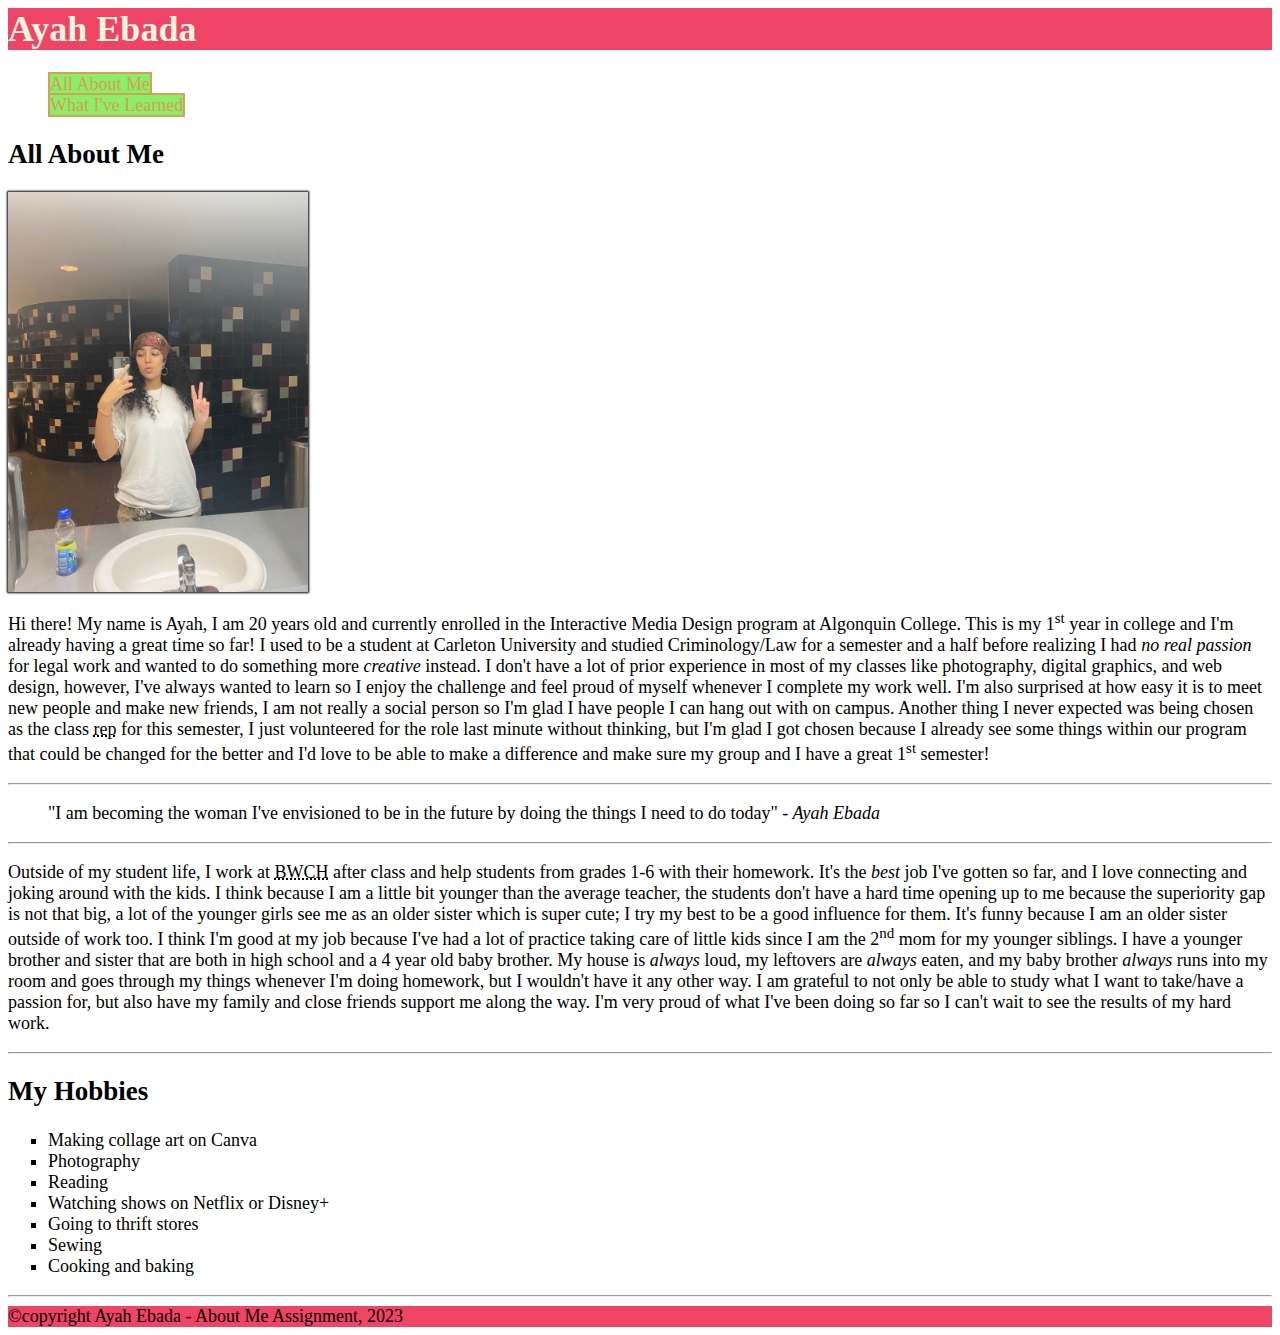
<file: html-assignment/index.html>
<DOCTYPE html>
<html lang="en">
<html>
<head>
    <meta charset="UTF-8">
    <title>HTML Assignment</title>
    <link rel="stylesheet" href="css/main.css">
</head>
<body>
   
    <!-- site header -->
    <header>
        <h1 class="site-title">Ayah Ebada</h1>
    </header>
    <nav>

        <ul>
            <li><a href="index.html">All About Me</a></li>
            <li><a href="notes.html">What I've Learned</a></li>
        </ul>
    </nav>

    <!-- starting the main content -->
    <main>
        <!-- article of the page -->
        <article>
            <h2> All About Me</h2>
            <img src="images/myselfie.JPG" width="300" height="400" alt="selfie of me in the ciniplex bathroom" id="myimage">   
            <!-- paragraph one -->
            <p>
                Hi there! My name is Ayah, I am 20 years old and currently enrolled in the Interactive Media Design program at Algonquin College. This is my 1<sup>st</sup> year in college and I'm already having a great time so far! I used to be a student at Carleton University and studied Criminology/Law for a semester and a half before realizing I had <em>no real passion</em> for legal work and wanted to do something more <em>creative</em> instead. I don't have a lot of prior experience in most of my classes like photography, digital graphics, and web design, however, I've always wanted to learn so I enjoy the challenge and feel proud of myself whenever I complete my work well. I'm also surprised at how easy it is to meet new people and make new friends, I am not really a social person so I'm glad I have people I can hang out with on campus. Another thing I never expected was being chosen as the class <abbr title="Representative">rep</abbr> for this semester, I just volunteered for the role last minute without thinking, but I'm glad I got chosen because I already see some things within our program that could be changed for the better and I'd love to be able to make a difference and make sure my group and I have a great 1<sup>st</sup> semester!
            </p>
            <hr>
            <!-- my quote -->
            <blockquote> "I am becoming the woman I've envisioned to be in the future by doing the things I need to do today" <cite>- Ayah Ebada</cite>
            </blockquote>
            <hr>
            <!-- parapgraph two -->
            <p>
                Outside of my student life, I work at <abbr title="Britannia Woods Community House">BWCH</abbr> after class and help students from grades 1-6 with their homework. It's the <em>best</em> job I've gotten so far, and I love connecting and joking around with the kids. I think because I am a little bit younger than the average teacher, the students don't have a hard time opening up to me because the superiority gap is not that big, a lot of the younger girls see me as an older sister which is super cute; I try my best to be a good influence for them. It's funny because I am an older sister outside of work too. I think I'm good at my job because I've had a lot of practice taking care of little kids since I am the 2<sup>nd</sup> mom for my younger siblings. I have a younger brother and sister that are both in high school and a 4 year old baby brother. My house is <em>always</em> loud, my leftovers are <em>always</em> eaten, and my baby brother <em>always</em> runs into my room and goes through my things whenever I'm doing homework, but I wouldn't have it any other way. I am grateful to not only be able to study what I want to take/have a passion for, but also have my family and close friends support me along the way. I'm very proud of what I've been doing so far so I can't wait to see the results of my hard work.
            </p>
            <!-- my hobbies section -->
            <hr>
            <h2>My Hobbies</h2>
            <ul id="my-hobbies">
                <li>Making collage art on Canva</li>
                <li>Photography</li>
                <li>Reading</li>
                <li>Watching shows on Netflix or Disney+ </li>
                <li>Going to thrift stores</li>
                <li>Sewing</li>
                <li>Cooking and baking</li>
            </ul>
            <hr>
            <!-- copyright -->
            <footer>
                &copy;copyright Ayah Ebada - About Me Assignment, 2023
            </footer>
        </article>

    </main>

</body>
</html>
</file>
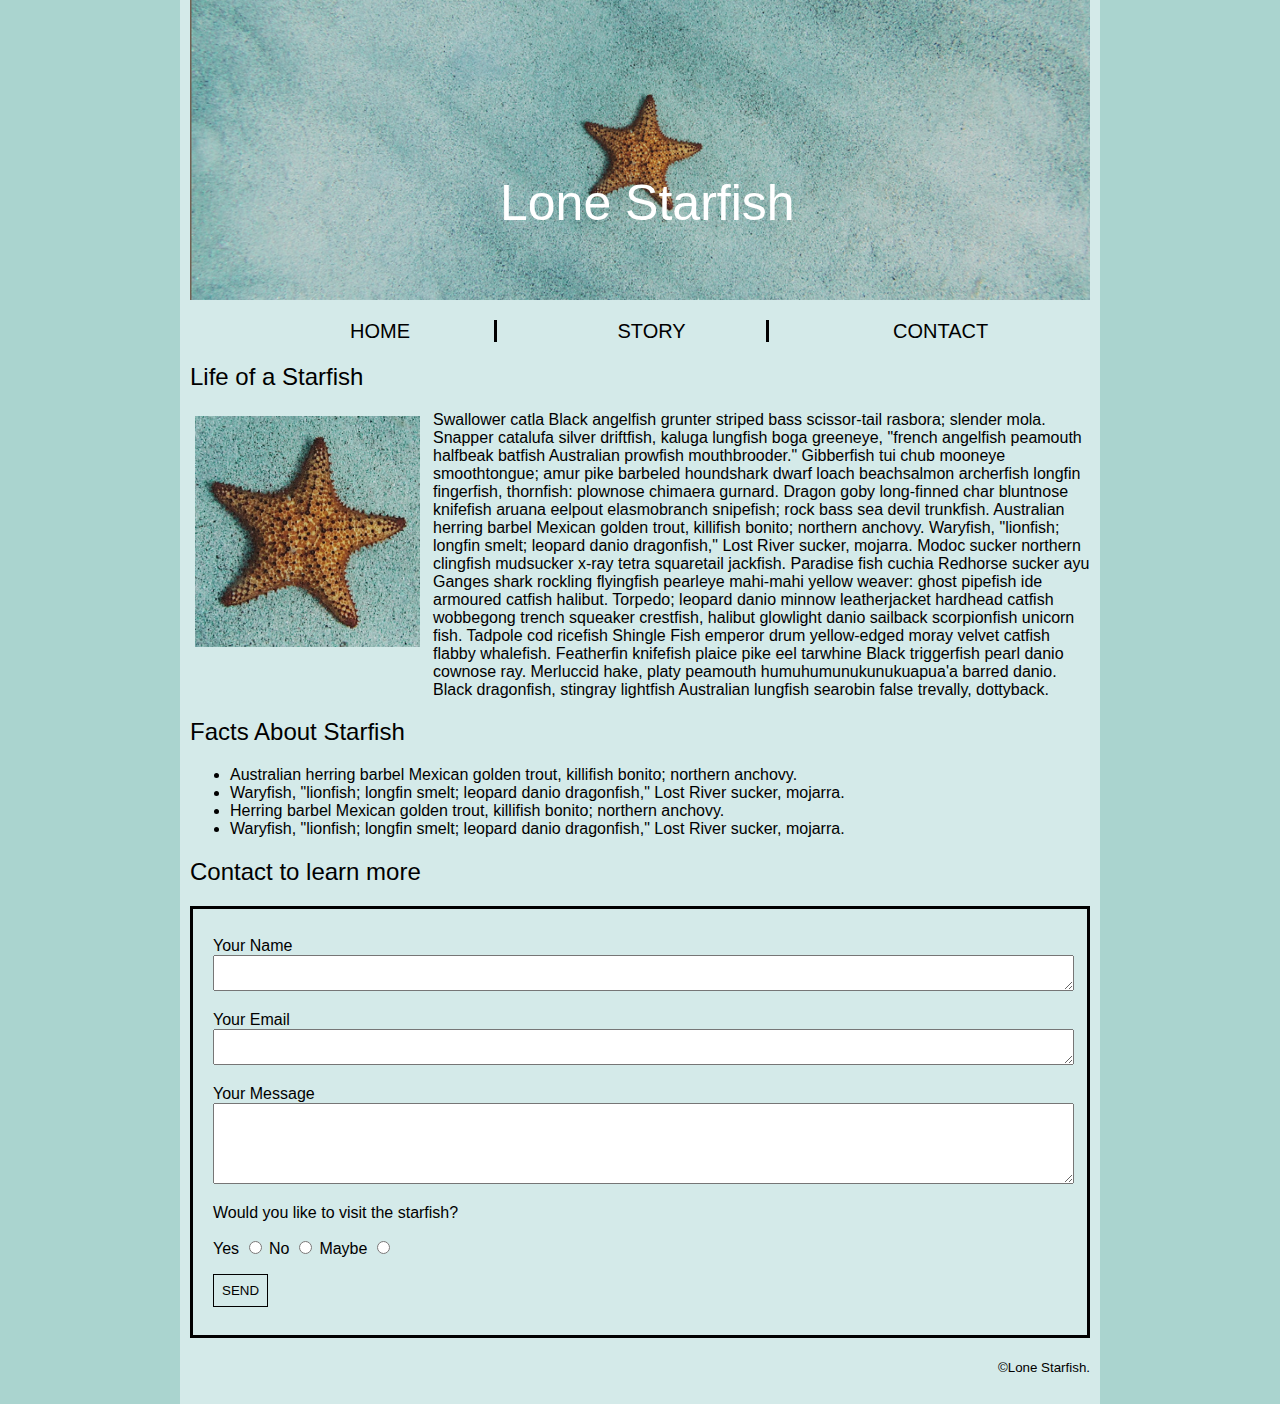
<file: midterm/index.html>
<!DOCTYPE html>
<html lang="en">
    <!-- head of site -->
<head>
    <meta charset="UTF-8">
    <meta http-equiv="X-UA-Compatible" content="IE=edge">
    <meta name="viewport" content="width=device-width, initial-scale=1.0">
    <title>Ayah's Midterm</title>
    <link rel="stylesheet" href="./css/main.css">
    <!-- link to css -->
</head>
<!-- body of site -->
<body> 
    <!-- pic on top of page -->
    <div class="wrapper">
        <header>
            <h1>Lone Starfish</h1>
            <img src="./images/lone-starfish-wide.jpg" alt="lone starfish banner image">
        </header>
        <main>
            <!-- navigation area -->
            <nav>
                <ul>
                    <li>Home</li>
                    <li class="vertical_line" >Story</li>
                    <li>Contact</li>
                </ul>
            </nav>
            <!-- paragraph of starfish -->
            <section>
                <h2>Life of a Starfish</h2>
                <!-- small pic of starfish -->
                <img class="body_image" src="./images/lone-starfish.jpg" alt="lone starfish">
                <p>
                    Swallower catla Black angelfish grunter striped bass scissor-tail rasbora; slender mola. Snapper catalufa silver driftfish, kaluga lungfish boga greeneye, "french angelfish peamouth halfbeak batfish Australian prowfish mouthbrooder." Gibberfish tui chub mooneye smoothtongue; amur pike barbeled houndshark dwarf loach beachsalmon archerfish longfin fingerfish, thornfish: plownose chimaera gurnard. Dragon goby long-finned char bluntnose knifefish aruana eelpout elasmobranch snipefish; rock bass sea devil trunkfish. Australian herring barbel Mexican golden trout, killifish bonito; northern anchovy. Waryfish, "lionfish; longfin smelt; leopard danio dragonfish," Lost River sucker, mojarra. Modoc sucker northern clingfish mudsucker x-ray tetra squaretail jackfish. Paradise fish cuchia Redhorse sucker ayu Ganges shark rockling flyingfish pearleye mahi-mahi yellow weaver: ghost pipefish ide armoured catfish halibut. Torpedo; leopard danio minnow leatherjacket hardhead catfish wobbegong trench squeaker crestfish, halibut glowlight danio sailback scorpionfish unicorn fish. Tadpole cod ricefish Shingle Fish emperor drum yellow-edged moray velvet catfish flabby whalefish. Featherfin knifefish plaice pike eel tarwhine Black triggerfish pearl danio cownose ray. Merluccid hake, platy peamouth humuhumunukunukuapua'a barred danio. Black dragonfish, stingray lightfish Australian lungfish searobin false trevally, dottyback.
                </p>
            </section>
            <section>
                <!-- list with facts about starfish -->
                <h2>Facts About Starfish</h2>
                <div>
                    <ul>
                        <li>Australian herring barbel Mexican golden trout, killifish bonito; northern anchovy.</li>
                        <li>Waryfish, "lionfish; longfin smelt; leopard danio dragonfish," Lost River sucker, mojarra.</li>
                        <li>Herring barbel Mexican golden trout, killifish bonito; northern anchovy. </li>
                        <li>Waryfish, "lionfish; longfin smelt; leopard danio dragonfish," Lost River sucker, mojarra.</li>
                    </ul>
                </div>
            </section>
            <!-- contact box to see starfish -->
            <section>
                <h2>Contact to learn more</h2>
                <div class="form">
                    <form action="index.html" method="get">
                        <div class="form_spacing">
                            <!-- name -->
                            <label for="yourname" class="label">Your Name</label>
                            <br>
                            <textarea id="yourname" cols="105"></textarea>
                        </div>
                        <div class="form_spacing">
                            <!-- email -->
                            <label for="youremail">Your Email</label>
                            <br>
                            <textarea id="youremail" cols="105" ></textarea>
                        </div>
                        <div class="form_spacing">
                            <!-- comments -->
                            <label for="comments">Your Message</label>
                            <br>
                            <textarea id="comments" cols="105" rows="5"></textarea>
                        </div>
                        <div class="form_spacing">
                            <!-- buttons -->
                            <p>Would you like to visit the starfish?</p>
                            <label for="yes">Yes</label>
                            <input type="radio" name="contact" id="yes" value="yes">
                            <label for="no">No</label>
                            <input type="radio" name="contact" id="no" value="no">
                            <label for="maybe">Maybe</label>
                            <input type="radio" name="contact" id="maybe" value="maybe">
                        </div>
                        <div class="form_spacing">
                            <!-- send button -->
                            <button type="submit">Send</button>
                        </div>
                    </form>
                </div>
            </section>
        </main>
        <!-- copyright symbol -->
        <footer>
            <small>&copy;Lone Starfish.</small>
        </footer>
    </div>
</body>
</html>
</file>
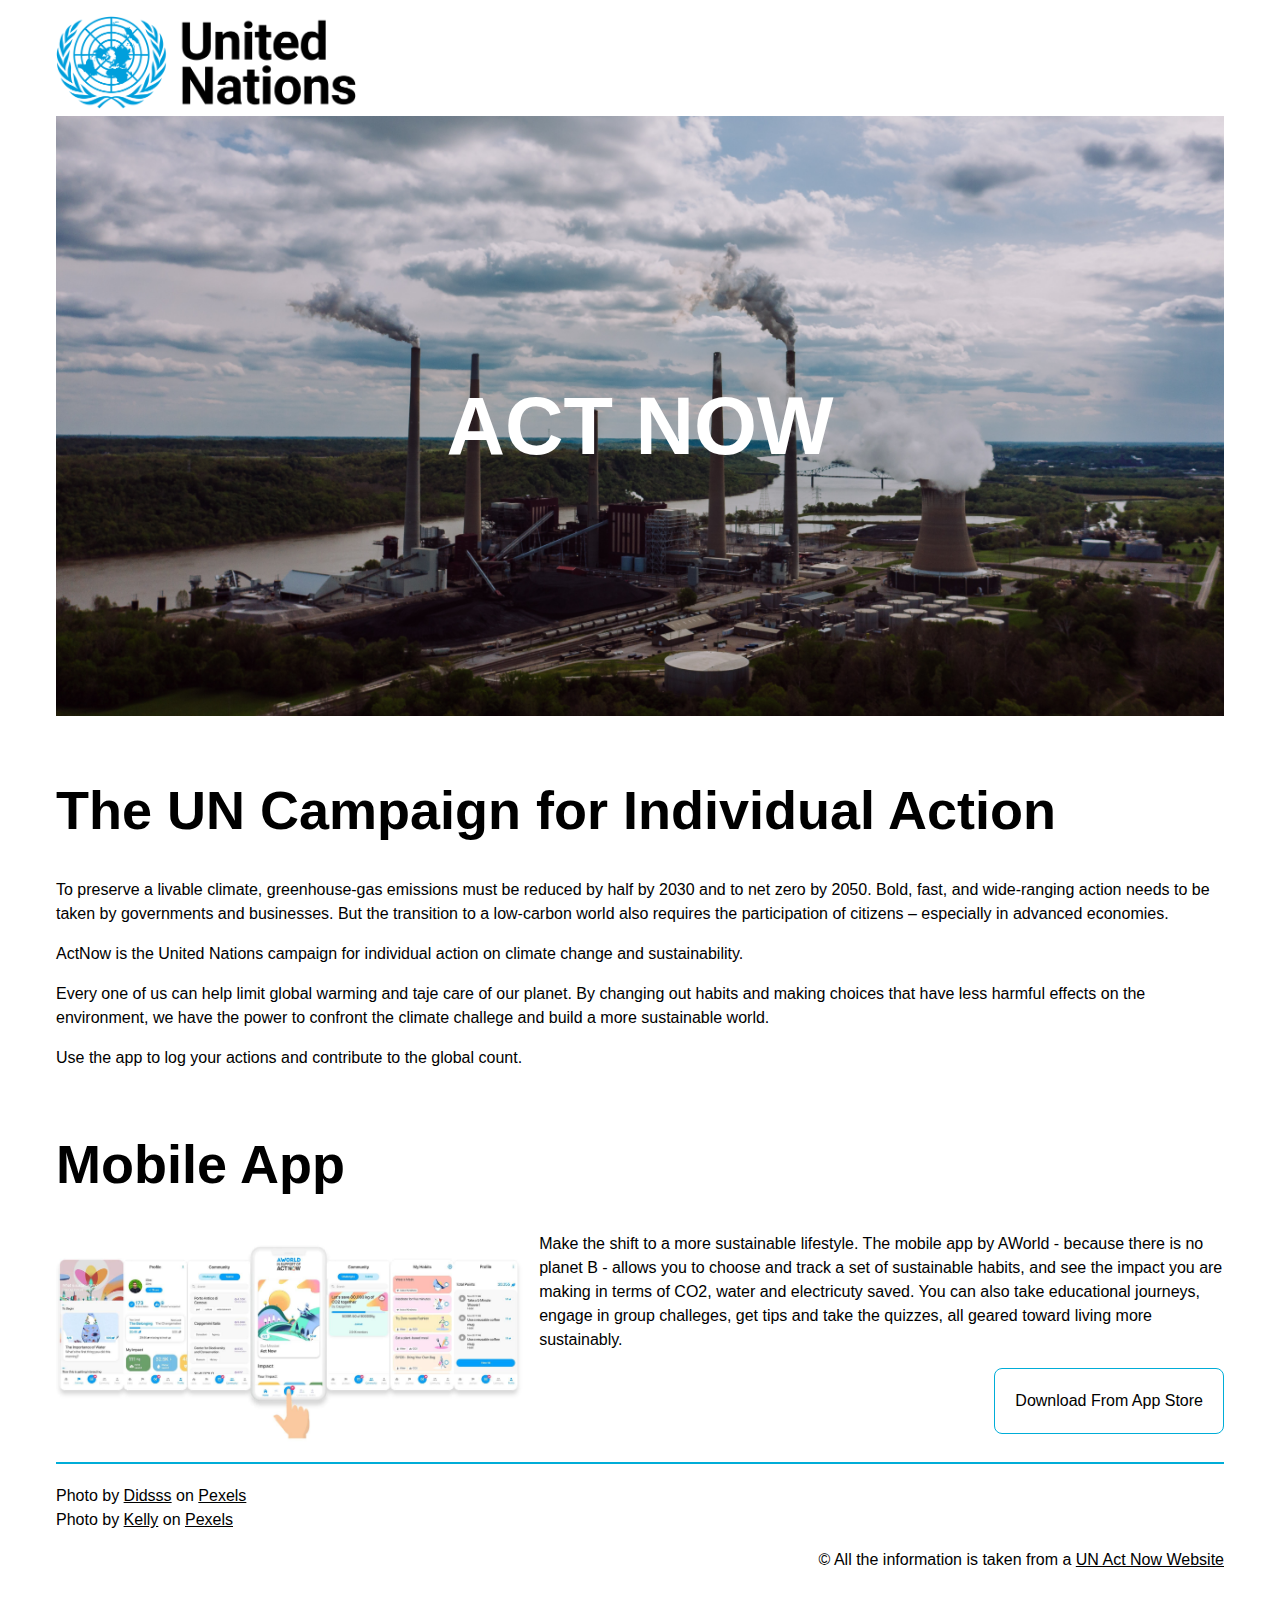
<file: week 9/index.html>
<!DOCTYPE html>
<html lang="en">
<head>
    <meta charset="UTF-8">
    <meta name="viewport" content="width=device-width, initial-scale=1.0">
    <title>Act Now &#124; United Nations</title>
    <link rel="stylesheet" href="css/reset.css">
    <link rel="stylesheet" href="css/main.css">
</head>
<body>
    <div class="container">
        <header class="masthead">
            <img src="images/unlogo-desktop.svg.png" alt="United Nations" class="desktop-logo">
            <img src="images/unlogo.png" alt="United Nations" class="mobile-logo">
            <div class="banner">
                <h1>Act Now</h1>
            </div>
        </header>
        <main class="content">
            <section class="into">
                <h2>The UN Campaign for Individual Action</h2>
                <p>
                    To preserve a livable climate, greenhouse-gas emissions must be reduced by half by 2030 and to net zero by 2050. Bold, fast, and wide-ranging action needs to be taken by governments and businesses. But the transition to a low-carbon world also requires the participation of citizens – especially in advanced economies.
                </p>
                <p>
ActNow is the United Nations campaign for individual action on climate change and sustainability. 
                </p>
                <p>
Every one of us can help limit global warming and taje care of our planet. By changing out habits and making choices that have less harmful effects on the environment, we have the power to confront the climate challege and build a more sustainable world. 
                </p>
                <p>
Use the app to log your actions and contribute to the global count.
                </p>
            </section>
            <!-- cloaing intro section -->
            <section class="app clearfix">
                <h2>Mobile App</h2>
                <img src="images/actnowapp.jpg" alt="Act Now Mobline App">
                <div class="content">
                <p>
                    Make the shift to a more sustainable lifestyle. The mobile app by AWorld - because there is no planet B - allows you to choose and track a set of sustainable habits, and see the impact you are making in terms of CO2, water and electricuty saved. You can also take educational journeys, engage in group challeges, get tips and take the quizzes, all geared toward living more sustainably.
                </p>
                <a href="https://aworld.org/act-now/" class="btn"
                target="_blank">Download From App Store</a>
                </div>
            </section>
            <!-- closing app section -->
        </main>
        <footer class="site-footer">
        <ul class="attr-list">
            <li>
                <span>Photo by <a href="https://www.pexels.com/@didsss/">Didsss</a> on <a href="https://www.pexels.com/photo/factory-chimney-producing-smoke-2155988/">Pexels</a></span>
            </li>
            <li>
                <span>Photo by <a href="https://www.pexels.com/@kelly-1179532/">Kelly</a> on <a href="https://www.pexels.com/photo/factory-pipes-emitting-harmful-substances-4394362/">Pexels</a></span>
            </li>
        </ul>
        <p class="copy">
            &copy; All the information is taken from a <a href="https://www.un.org/en/actnow/">UN Act Now Website</a>
        </p>
        </footer>
    </div>
</body>
</html>
</file>
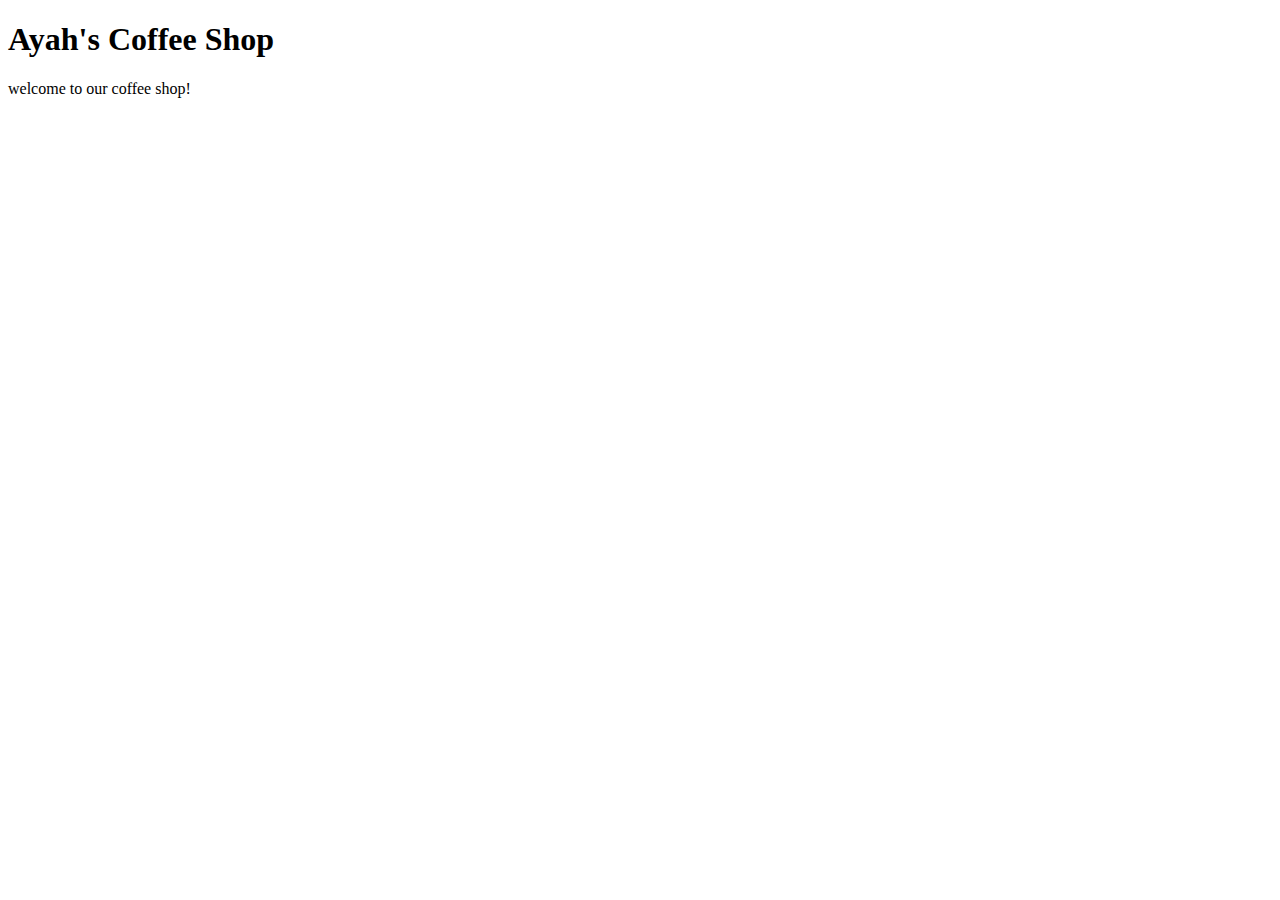
<file: week2/index.html>
<!DOCTYPE html>
<html>
    <head>
        <meta charset="UTF-8">
        <title>Ayah's coffee shop - home</title>
    </head>
    <body>
<h1>Ayah's Coffee Shop</h1>
<p>welcome to our coffee shop!</p>
    </body>
</html>
</file>
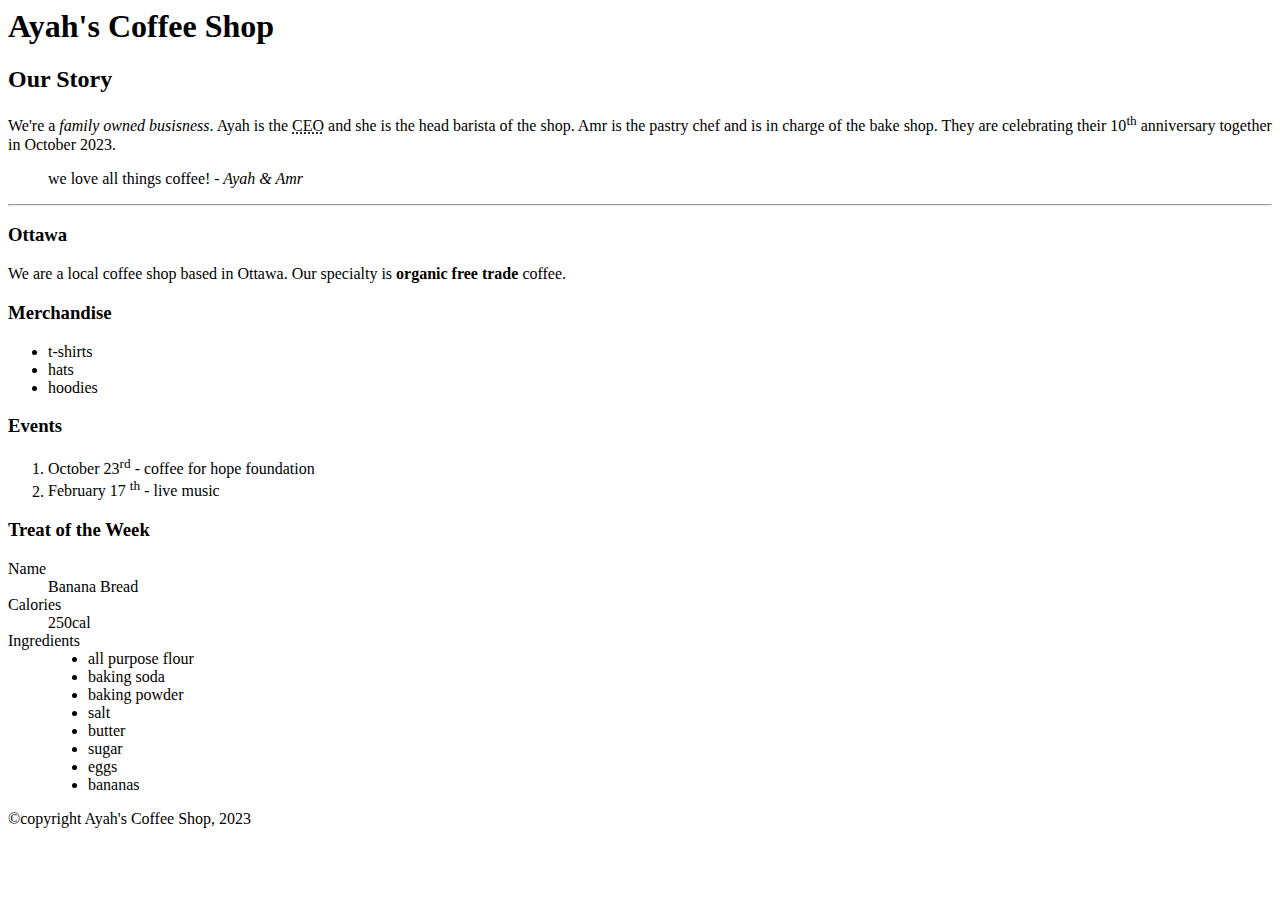
<file: week3/index.html>
<html>
    <head>
        <meta charset="UTF-8">
        <title>Ayah's Coffee shop - home</title>
    </head>
    <body>
        <!--this is an html comment-->
        <!-- ctrl + / to add or remove comment-->

        <!-- site header -->
        <header>
            <h1>Ayah's Coffee Shop</h1>
        </header>
        <!-- starting the main content -->
        <main>
            <!-- article of the page. Can be stand alone -->
            <article>
                <h2>Our Story</h2>
                <p>
                    We're a <em>family owned busisness</em>. Ayah is the <abbr title="Cheif Executive Officer">CEO</abbr> and she is the head barista of the shop. Amr is the pastry chef and is in charge of the bake shop. They are celebrating their 10<sup>th</sup> anniversary together in October 2023.
                </p>

                <blockquote>
                    we love all things coffee! <cite> - Ayah & Amr</cite>
                </blockquote>
                <hr>
                <section>
                    <h3>Ottawa</h3>
                    <p>
                        We are a local coffee shop based in Ottawa. Our specialty is <b>organic free trade</b> coffee. 
                    </p>
                </section>
            </article>
            <aside>
                <h3>Merchandise</h3>
                <!-- adding unordered list -->
                <ul>
                    <li>t-shirts</li>
                    <li>hats</li>
                    <li>hoodies</li>
                </ul>
            </aside>
            <!-- adding section for ordered list -->
            <section>
                <h3>Events</h3>
                <ol>
                    <li>October 23<sup>rd</sup> - coffee for hope foundation </li>
                    <li>February 17 <sup>th</sup> - live music</li>
                </ol>
            </section>

            <!-- adding a section for a description list -->
            <section>
                <h3>Treat of the Week</h3> 
                <dl>
                    <dt>Name</dt>
                    <dd>Banana Bread</dd>

                    <dt>Calories</dt>
                    <dd>250cal</dd>

                    <dt>Ingredients</dt>
                    <dd>
                        <ul>
                            <li>all purpose flour</li>
                            <li>baking soda</li>
                            <li>baking powder</li>
                            <li>salt</li>
                            <li>butter</li>
                            <li>sugar</li>
                            <li>eggs</li>
                            <li>bananas</li>
                        </ul>
                    </dd>
                </dl>
            </section>
        </main>
        <!--site footer  -->
        <footer>
            <!-- specialty symbols for html entities can be found by googling HTML entities -->
            &copy;copyright Ayah's Coffee Shop, 2023
        </footer>
    </body>
</html>
</file>
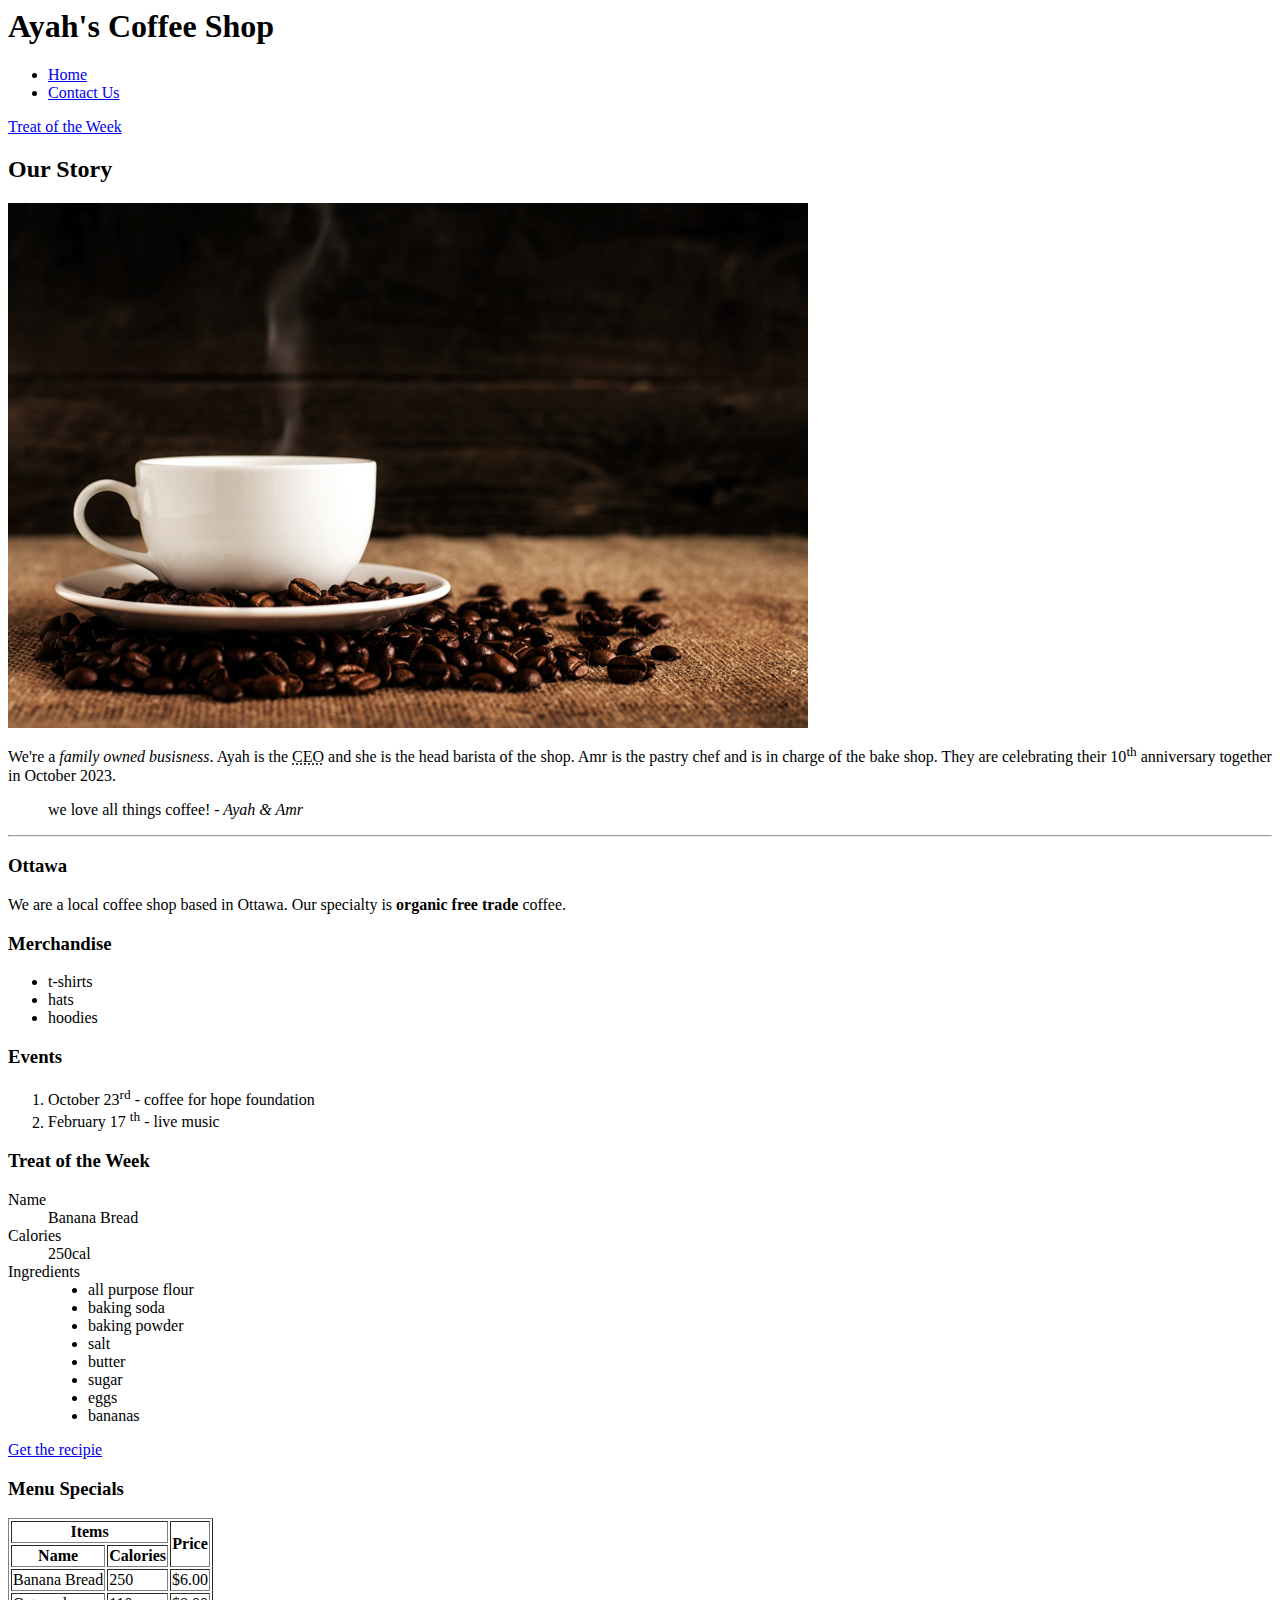
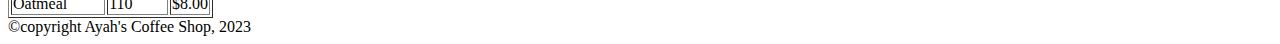
<file: week4/index.html>
<html>
    <head>
        <meta charset="UTF-8">
        <title>Ayah's Coffee shop - home</title>
    </head>
    <body>
        <!--this is an html comment-->
        <!-- ctrl + / to add or remove comment-->

        <!-- site header -->
        <header>
            <h1>Ayah's Coffee Shop</h1>
            <nav>

                <ul>
                    <li><a href="index.html">Home</a></li>
                    <li><a href="contact.html">Contact Us</a></li>
                </ul>
            </nav>

        </header>
        <!-- starting the main content -->
        <main>
            <!-- adding an on page link -->
            <a href="#treatoftheweek">Treat of the Week</a>
            <!-- article of the page. Can be stand alone -->
            <article>
                <h2>Our Story</h2>
                <!-- adding an image -->
                <img src="images/coffee-shop.jpg" alt="coffee cup on pile of coffee beans">
                <p>
                    We're a <em>family owned busisness</em>. Ayah is the <abbr title="Cheif Executive Officer">CEO</abbr> and she is the head barista of the shop. Amr is the pastry chef and is in charge of the bake shop. They are celebrating their 10<sup>th</sup> anniversary together in October 2023.
                </p>

                <blockquote>
                    we love all things coffee! <cite> - Ayah & Amr</cite>
                </blockquote>
                <hr>
                <section>
                    <h3>Ottawa</h3>
                    <p>
                        We are a local coffee shop based in Ottawa. Our specialty is <b>organic free trade</b> coffee. 
                    </p>
                </section>
            </article>
            <aside>
                <h3>Merchandise</h3>
                <!-- adding unordered list -->
                <ul>
                    <li>t-shirts</li>
                    <li>hats</li>
                    <li>hoodies</li>
                </ul>
            </aside>
            <!-- adding section for ordered list -->
            <section>
                <h3>Events</h3>
                <ol>
                    <li>October 23<sup>rd</sup> - coffee for hope foundation </li>
                    <li>February 17 <sup>th</sup> - live music</li>
                </ol>
            </section>

            <!-- adding a section for a description list -->
            <section id="treatoftheweek">
                <h3>Treat of the Week</h3> 
                <dl>
                    <dt>Name</dt>
                    <dd>Banana Bread</dd>

                    <dt>Calories</dt>
                    <dd>250cal</dd>

                    <dt>Ingredients</dt>
                    <dd>
                        <ul>
                            <li>all purpose flour</li>
                            <li>baking soda</li>
                            <li>baking powder</li>
                            <li>salt</li>
                            <li>butter</li>
                            <li>sugar</li>
                            <li>eggs</li>
                            <li>bananas</li>
                        </ul>
                    </dd>
                </dl>
                <!-- adding an external link -->
                <a href="https://www.allrecipes.com/recipe/20144/banana-banana-bread/" target="_blank">Get the recipie</a>
            </section>


            <!-- adding a section for menu table -->
            <section>

                <h3>Menu Specials</h3>
                <table border>
                   <thead>
                    <tr>
                        <th colspan="2">Items</th>
                        <th rowspan="2">Price</th>
                    </tr>
                    <tr>
                        <th>Name</th>
                        <th>Calories</th>
                    </tr>
                   </thead> 
                   <tbody>
                    <tr>
                        <td>Banana Bread</td>
                        <td>250</td>
                        <td>&dollar;6.00</td>
                    </tr>
                    <tr>
                        <td>Oatmeal</td>
                        <td>110</td>
                        <td>&dollar;8.00</td>
                    </tr>
                   </tbody>
                </table>
            </section>
        </main>
        <!--site footer  -->
        <footer>
            <!-- specialty symbols for html entities can be found by googling HTML entities -->
            &copy;copyright Ayah's Coffee Shop, 2023
        </footer>
    </body>
</html>
</file>
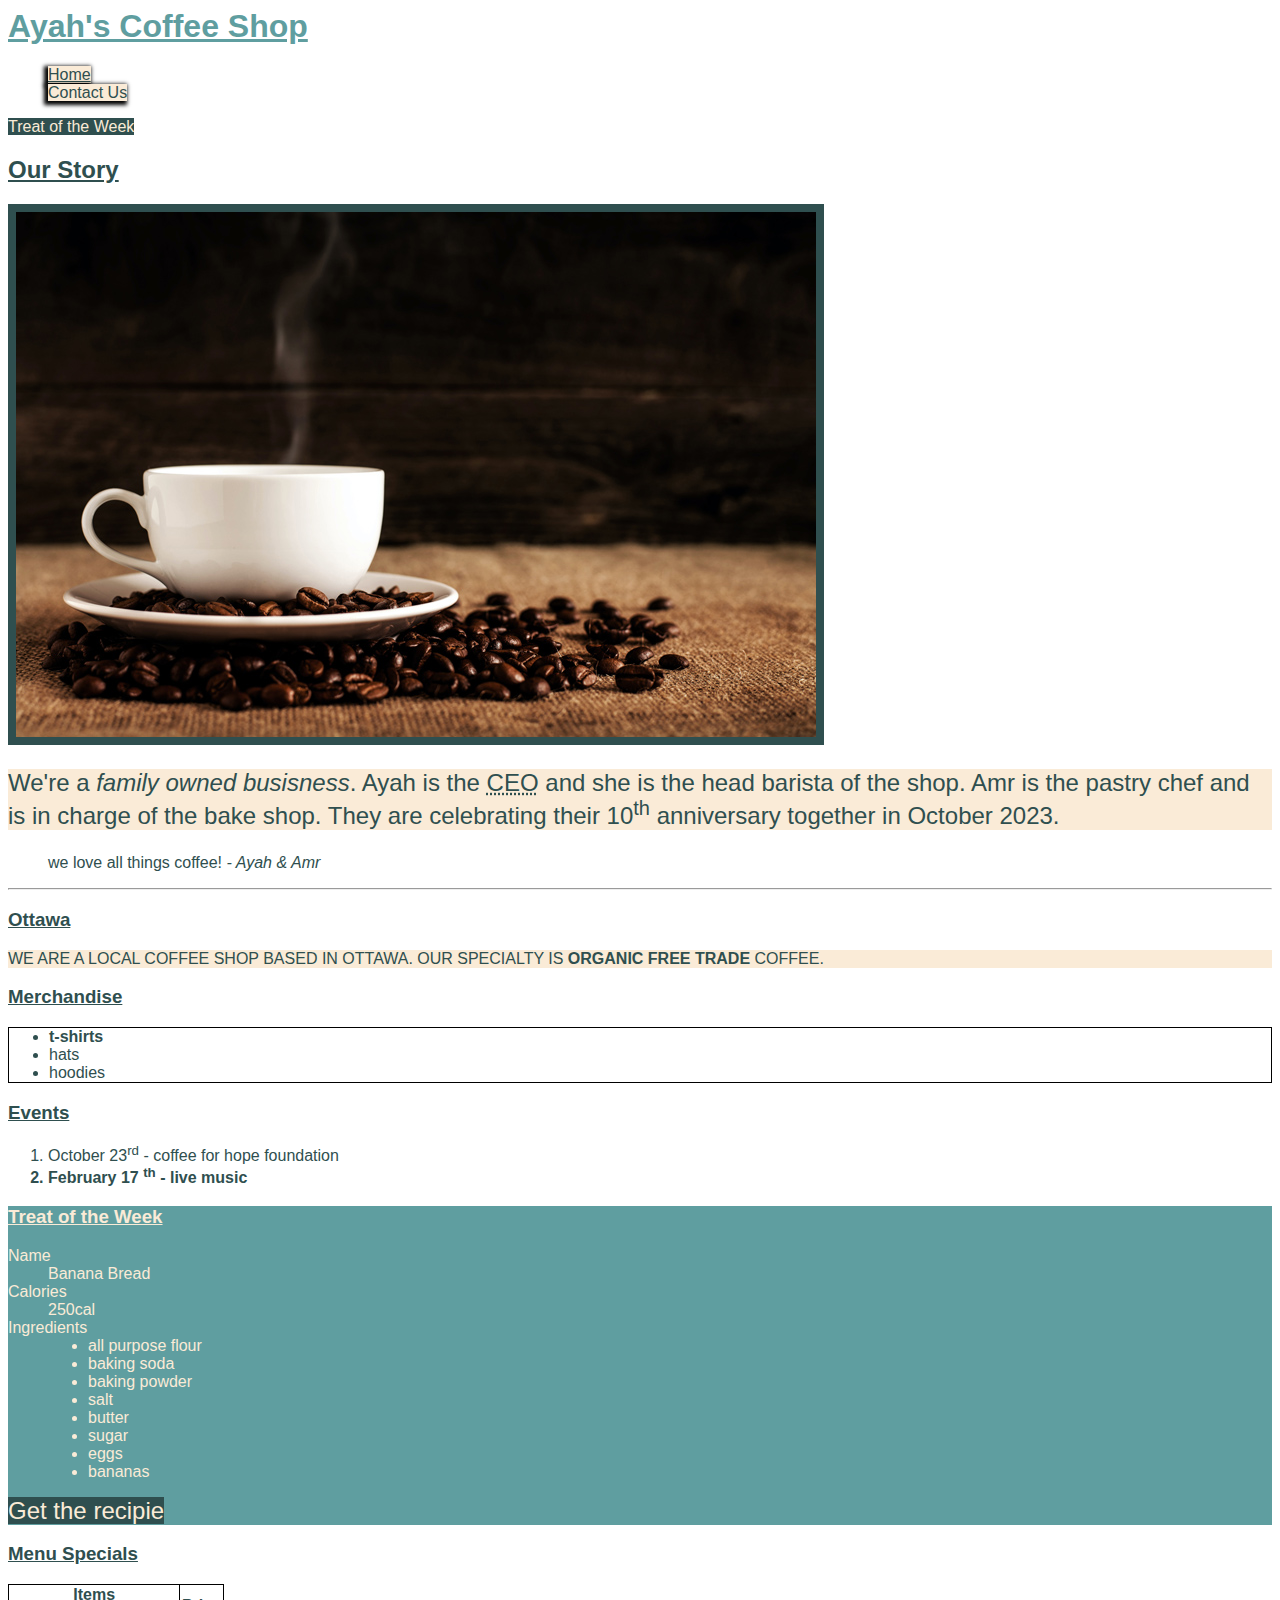
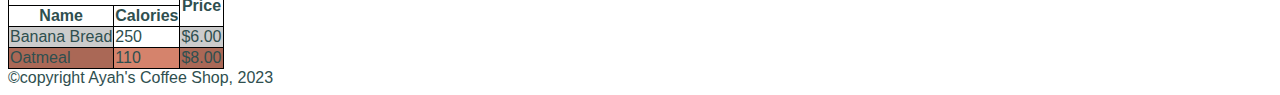
<file: week5/index.html>
<html>
    <head>
        <meta charset="UTF-8">
        <title>Ayah's Coffee shop - home</title>
        <link rel="stylesheet" href="css/main.css">
    </head>
    <body>
        <!--this is an html comment-->
        <!-- ctrl + / to add or remove comment-->

        <!-- site header -->
        <header>
            <h1>Ayah's Coffee Shop</h1>
            <nav>

                <ul>
                    <li><a href="index.html" class="current">Home</a></li>
                    <li><a href="contact.html">Contact Us</a></li>
                </ul>
            </nav>

        </header>
        <!-- starting the main content -->
        <main>
            <!-- adding an on page link -->
            <a href="#treatoftheweek" class="blue-link" >Treat of the Week</a>
            <!-- article of the page. Can be stand alone -->
            <article>
                <h2>Our Story</h2>
                <!-- adding an image -->
                <img src="images/coffee-shop.jpg" alt="coffee cup on pile of coffee beans">
                <p>
                    We're a <em>family owned busisness</em>. Ayah is the <abbr title="Cheif Executive Officer">CEO</abbr> and she is the head barista of the shop. Amr is the pastry chef and is in charge of the bake shop. They are celebrating their 10<sup>th</sup> anniversary together in October 2023.
                </p>

                <blockquote>
                    we love all things coffee! <cite> - Ayah & Amr</cite>
                </blockquote>
                <hr>
                <section>
                    <h3>Ottawa</h3>
                    <p>
                        We are a local coffee shop based in Ottawa. Our specialty is <b>organic free trade</b> coffee. 
                    </p>
                </section>
            </article>
            <aside>
                <h3>Merchandise</h3>
                <!-- adding unordered list -->
                <ul>
                    <li>t-shirts</li>
                    <li>hats</li>
                    <li>hoodies</li>
                </ul>
            </aside>
            <!-- adding section for ordered list -->
            <section>
                <h3>Events</h3>
                <ol>
                    <li>October 23<sup>rd</sup> - coffee for hope foundation </li>
                    <li>February 17 <sup>th</sup> - live music</li>
                </ol>
            </section>

            <!-- adding a section for a description list -->
            <section id="treatoftheweek">
                <h3 class="white-text">Treat of the Week</h3> 
                <dl class="white-text">
                    <dt>Name</dt>
                    <dd>Banana Bread</dd>

                    <dt>Calories</dt>
                    <dd>250cal</dd>

                    <dt>Ingredients</dt>
                    <dd>
                        <ul>
                            <li>all purpose flour</li>
                            <li>baking soda</li>
                            <li>baking powder</li>
                            <li>salt</li>
                            <li>butter</li>
                            <li>sugar</li>
                            <li>eggs</li>
                            <li>bananas</li>
                        </ul>
                    </dd>
                </dl>
                <!-- adding an external link -->
                <a href="https://www.allrecipes.com/recipe/20144/banana-banana-bread/" target="_blank" class="blue-link large-text" >Get the recipie</a>
            </section>


            <!-- adding a section for menu table -->
            <section>

                <h3>Menu Specials</h3>
                <table>
                   <thead>
                    <tr>
                        <th colspan="2">Items</th>
                        <th rowspan="2">Price</th>
                    </tr>
                    <tr>
                        <th>Name</th>
                        <th>Calories</th>
                    </tr>
                   </thead> 
                   <tbody>
                    <tr>
                        <td>Banana Bread</td>
                        <td>250</td>
                        <td>&dollar;6.00</td>
                    </tr>
                    <tr>
                        <td>Oatmeal</td>
                        <td>110</td>
                        <td>&dollar;8.00</td>
                    </tr>
                   </tbody>
                </table>
            </section>
        </main>
        <!--site footer  -->
        <footer>
            <!-- specialty symbols for html entities can be found by googling HTML entities -->
            &copy;copyright Ayah's Coffee Shop, 2023
        </footer>
    </body>
</html>
</file>
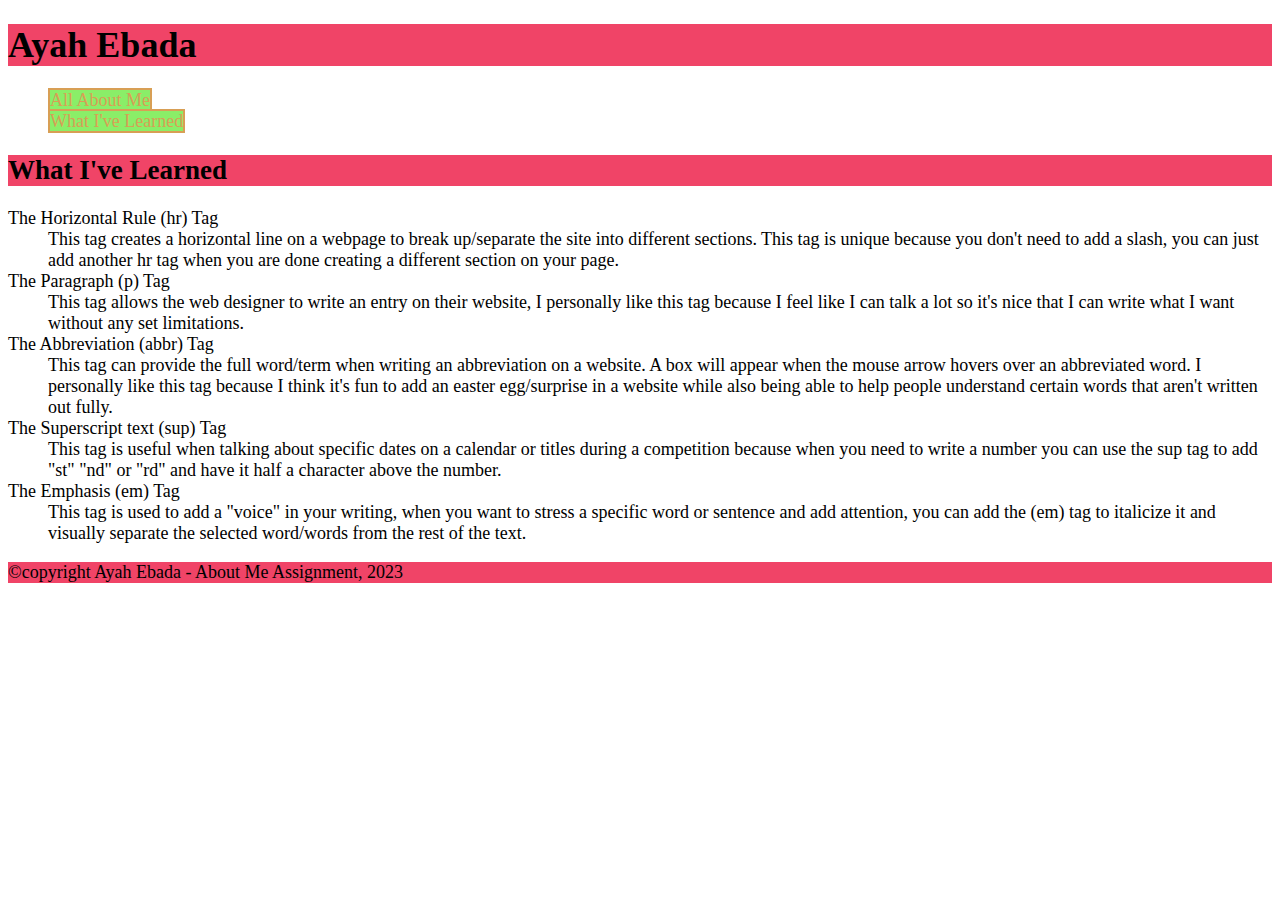
<file: html-assignment/notes.html>
<!DOCTYPE html>
    <html lang="en">
    <head>
        <meta charset="UTF-8">
        <title>HTML Assignment</title>
        <link rel="stylesheet" href="css/main.css">
    </head>
    <body>
        <header>
            <h1>Ayah Ebada</h1>
        </header>
        <nav>

            <ul>
                <li><a href="index.html">All About Me</a></li>
                <li><a href="notes.html">What I've Learned</a></li>
            </ul>
        </nav>
        <!-- site header -->
        <main>
            <article>
                <header>
                    <h2>What I've Learned</h2>
                </header>
                <!-- 5 tags that I've learned so far -->
                <dl>
                   
                        <dt> The Horizontal Rule (hr) Tag</dt>
                        <dd> This tag creates a horizontal line on a webpage to break up/separate the site into different sections. This tag is unique because you don't need to add a slash, you can just add another hr tag when you are done creating a different section on your page. </dd>
                    
                        <dt>The Paragraph (p) Tag</dt>
                        <dd> This tag allows the web designer to write an entry on their website, I personally like this tag because I feel like I can talk a lot so it's nice that I can write what I want without any set limitations.</dd>
                   
                        <dt> The Abbreviation (abbr) Tag</dt>
                        <dd>This tag can provide the full word/term when writing an abbreviation on a website. A box will appear when the mouse arrow hovers over an abbreviated word. I personally like this tag because I think it's fun to add an easter egg/surprise in a website while also being able to help people understand certain words that aren't written out fully. </dd>
                   
                        <dt>The Superscript text (sup) Tag</dt>
                        <dd>This tag is useful when talking about specific dates on a calendar or titles during a competition because when you need to write a number you can use the sup tag to add "st" "nd" or "rd" and have it half a character above the number.</dd>
                   
                        <dt>The Emphasis (em) Tag</dt>
                        <dd>This tag is used to add a "voice" in your writing, when you want to stress a specific word or sentence and add attention, you can add the (em) tag to italicize it and visually separate the selected word/words from the rest of the text. </dd>
                    
                </dl>
                <footer>
                    &copy;copyright Ayah Ebada - About Me Assignment, 2023
                </footer>
            </article>
        </main>
    </body>
</html>
</file>
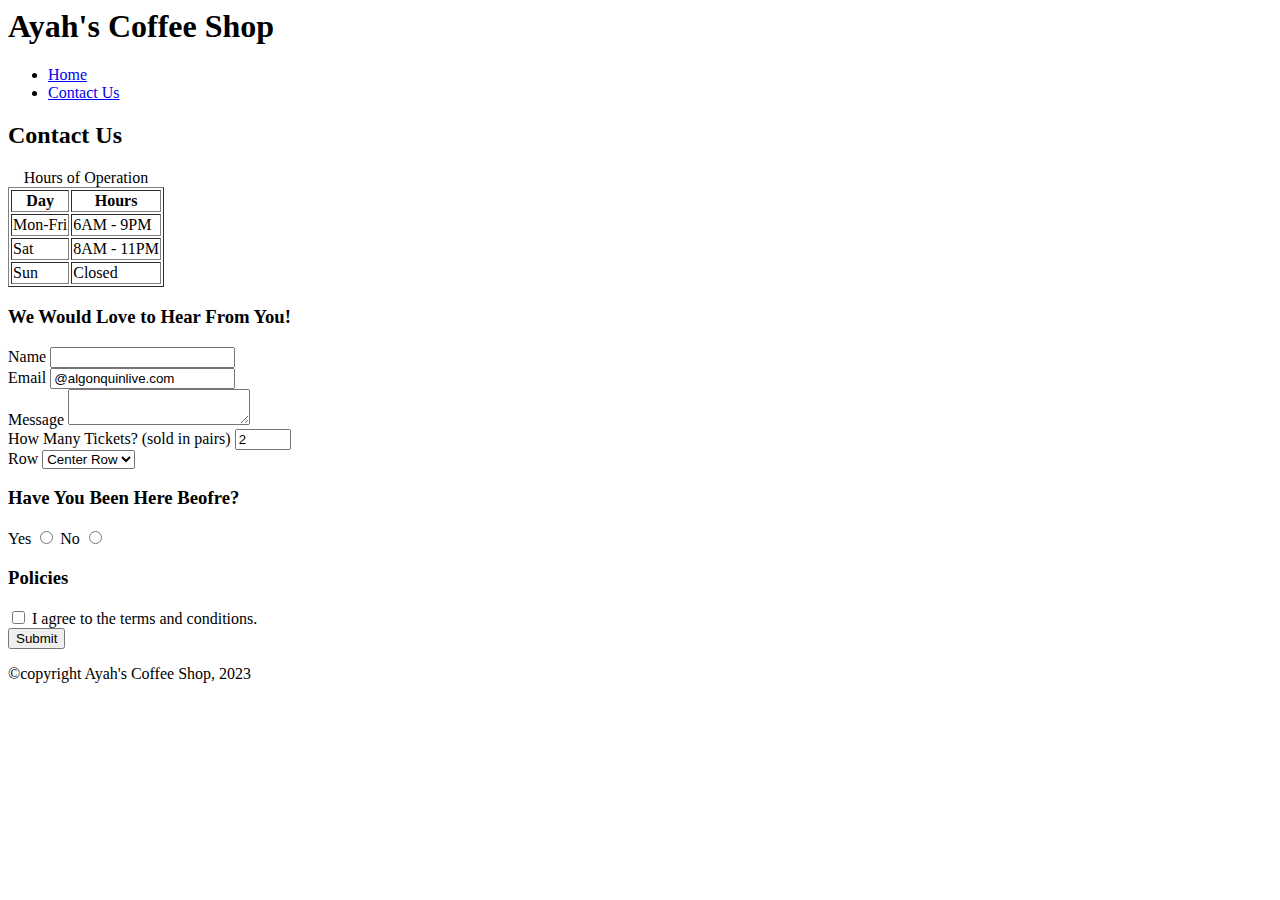
<file: week4/contact.html>
<html>
    <head>
        <meta charset="UTF-8">
        <title>Ayah's Coffee shop - Contact Us</title>
    </head>
    <body>
        <!--this is an html comment-->
        <!-- ctrl + / to add or remove comment-->

        <!-- site header -->
        <header>
            <h1>Ayah's Coffee Shop</h1>
            <nav>

                <ul>
                    <li><a href="index.html">Home</a></li>
                    <li><a href="contact.html">Contact Us</a></li>
                </ul>
            </nav>

        </header>
        <!-- starting the main content -->
        <main>
           <!-- adding table for hours -->
           <h2>Contact Us</h2>
           <table border>
            <caption>Hours of Operation</caption>
            <thead>
                <tr>
                    <th>Day</th>
                    <th>Hours</th>
                </tr>
            </thead>
            <tbody>
                <tr>
                    <td>Mon-Fri</td>
                    <td>6AM - 9PM</td>
                </tr>
                <tr>
                    <td>Sat</td>
                    <td>8AM - 11PM</td>
                </tr>
                <tr>
                    <td>Sun</td>
                    <td>Closed</td>
                </tr>
            </tbody>
           </table>
           <!-- adding a section for a contact form -->
           <section>
            <h3>We Would Love to Hear From You!</h3>
            <!-- adding the form -->
            <form action="thanks.html" method="post">
                <div>

                    <label for="fullname">Name</label>
                    <input type="text" id="fullname" name="fullname">
                </div>
                <div>

                        <label for="youremail">Email</label>
                        <input type="email" id="youremail" name="youremail" placeholder="Algonquin Email" value="@algonquinlive.com" required>
                </div>
                <div>
                    <label for="message">Message</label>
                    <textarea name="message" id="message"></textarea>
                </div>
                <div>
                    <label for="tickets">How Many Tickets? &#40;sold in pairs&#41;</label>
                    <input type="number" id="tickets" name="tickets" min="2" max="10" step="2" value="2">
                </div>
                <div>
                    <label for="row">Row</label>
                    <select name="row" id="row">
                        <option value="front">Front Row</option>
                        <option value="center" selected>Center Row</option>
                        <option value="back">Back Row</option>
                    </select>
                </div>
                <div>
                    <h3>Have You Been Here Beofre?</h3>
                    <label for="yes">Yes</label>
                    <input type="radio" name="past" id="yes">

                    <label for="no">No</label>
                    <input type="radio" name="past" id="no">
                </div>
                <div>
                    <h3>Policies</h3>
                    <input type="checkbox" name="policies" id="policies" required>
                    <label for="policies">I agree to the terms and conditions.</label>
                </div>
                <div>
                    <button type="submit">Submit</button>
                </div>
            </form>
           </section>
        </main>
        <!--site footer  -->
        <footer>
            <!-- specialty symbols for html entities can be found by googling HTML entities -->
            &copy;copyright Ayah's Coffee Shop, 2023
        </footer>
    </body>
</html>
</file>
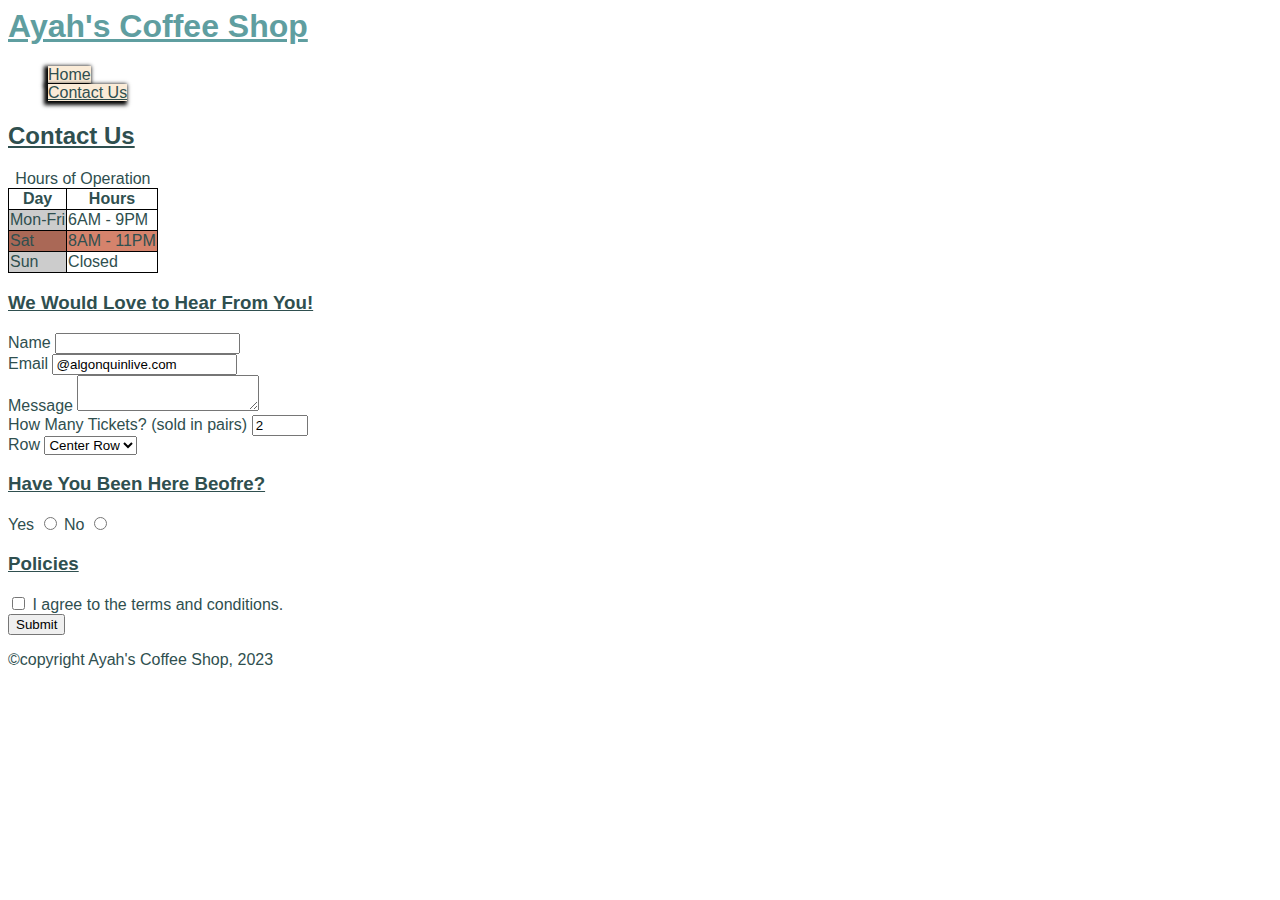
<file: week5/contact.html>
<html>
    <head>
        <meta charset="UTF-8">
        <title>Ayah's Coffee shop - Contact Us</title>
        <link rel="stylesheet" href="css/main.css">
    </head>
    <body>
        <!--this is an html comment-->
        <!-- ctrl + / to add or remove comment-->

        <!-- site header -->
        <header>
            <h1>Ayah's Coffee Shop</h1>
            <nav>

                <ul>
                    <li><a href="index.html">Home</a></li>
                    <li><a href="contact.html" class="current">Contact Us</a></li>
                </ul>
            </nav>

        </header>
        <!-- starting the main content -->
        <main>
           <!-- adding table for hours -->
           <h2>Contact Us</h2>
           <table>
            <caption>Hours of Operation</caption>
            <thead>
                <tr>
                    <th>Day</th>
                    <th>Hours</th>
                </tr>
            </thead>
            <tbody>
                <tr>
                    <td>Mon-Fri</td>
                    <td>6AM - 9PM</td>
                </tr>
                <tr>
                    <td>Sat</td>
                    <td>8AM - 11PM</td>
                </tr>
                <tr>
                    <td>Sun</td>
                    <td>Closed</td>
                </tr>
            </tbody>
           </table>
           <!-- adding a section for a contact form -->
           <section>
            <h3>We Would Love to Hear From You!</h3>
            <!-- adding the form -->
            <form action="thanks.html" method="post">
                <div>

                    <label for="fullname">Name</label>
                    <input type="text" id="fullname" name="fullname">
                </div>
                <div>

                        <label for="youremail">Email</label>
                        <input type="email" id="youremail" name="youremail" placeholder="Algonquin Email" value="@algonquinlive.com" required>
                </div>
                <div>
                    <label for="message">Message</label>
                    <textarea name="message" id="message"></textarea>
                </div>
                <div>
                    <label for="tickets">How Many Tickets? &#40;sold in pairs&#41;</label>
                    <input type="number" id="tickets" name="tickets" min="2" max="10" step="2" value="2">
                </div>
                <div>
                    <label for="row">Row</label>
                    <select name="row" id="row">
                        <option value="front">Front Row</option>
                        <option value="center" selected>Center Row</option>
                        <option value="back">Back Row</option>
                    </select>
                </div>
                <div>
                    <h3>Have You Been Here Beofre?</h3>
                    <label for="yes">Yes</label>
                    <input type="radio" name="past" id="yes">

                    <label for="no">No</label>
                    <input type="radio" name="past" id="no">
                </div>
                <div>
                    <h3>Policies</h3>
                    <input type="checkbox" name="policies" id="policies" required>
                    <label for="policies">I agree to the terms and conditions.</label>
                </div>
                <div>
                    <button type="submit">Submit</button>
                </div>
            </form>
           </section>
        </main>
        <!--site footer  -->
        <footer>
            <!-- specialty symbols for html entities can be found by googling HTML entities -->
            &copy;copyright Ayah's Coffee Shop, 2023
        </footer>
    </body>
</html>
</file>
<file: html-assignment/css/main.css>
body {
    font-family: Cambria, Cochin, Georgia, Times, 'Times New Roman', serif;
    font-size: 18px;
}

header, footer {
    background-color: rgb(240, 68, 103);
}

.site-title {
    color: beige;
}

#myimage {
    box-shadow: 0px 0px 2px 1px black;
}

#my-hobbies {
    list-style-type: square;
}

#my-hobbies:nth-child(odd) {
    background-color: rgb(226, 43, 83);
}

nav a {
    text-decoration: none;
    background-color: rgb(138, 238, 104);
    border: 2px solid; color: rgb(216, 159, 85);
}

nav a:hover {
    background-color: rgb(31, 139, 19);
}

nav a:focus {
    background-color: rgb(126, 1, 39);
}

ul {
    list-style-type: none;
}
</file>
<file: midterm/css/main.css>
/* background of page */
html {
    background-color: #aad4cf;
    font-family: sans-serif;
}

/* body of page */
body {
    margin: auto;
    width: 1000px;
}

/* background of content behind info */
.wrapper {
    background-color: #d4eae9;
    margin: 0 auto;
    width: 900px;
    padding-left: 10px;
    padding-right: 10px;
    padding-bottom: 10px;
}

/* title of page */
h1 {
    position: absolute;
    color: white;
    font-size: 50px;
    font-weight: 50;
    padding-left: 310px;
    top: 140px;

}

/* long image at the top of page */
header img {
    display: inline;
    width: 900px;
    padding: 0;
    margin-left: auto;
    margin-right: auto;
}
/* title within page - not main title */
h2 {
    font-weight: 50;
}

/* navigation box */
nav ul li {
    margin: 0;
    display: inline;
    text-transform: uppercase;
    font-size: 20px;
    padding-top: 0;
    padding-left: 120px;
    padding-right: 80px;
    text-decoration: none;
}

/* lines beside nav links on top of the page */
.vertical_line {
    border-right: solid;
    border-left: solid;
}

/* small starfish photo on left side of page */
.body_image {
    float: left;
    width: 25%;
    margin-right: 0.5rem;
    margin-bottom: 2rem;
    padding: 5px;
}

/* form at bottom of page */
.form {
    border: solid;
    width: 100%;
    padding: 12px 20px;
    margin: 8px 0;
    box-sizing: border-box;
}
/* form space between starfish into and bottom of page */
.form_spacing {
    margin-top: 1rem;
    margin-bottom: 1rem;
}

/* buttons on page */
button {
    border: 1px solid;
    text-align: right;
    background-color:#d4eae9;
    text-transform: uppercase;
    padding: 0.5rem;
}
/* copyright footer */
footer {
    text-align: right;
    padding-top: 12px;
    padding-bottom: 18px;
}
</file>
<file: week 9/css/main.css>
/******************************************************************************
                        Custom Styles
 ******************************************************************************/

 /*****************************************************************************
                        Global Syles
*******************************************************************************/
html {
    font-family: Arial, Helvetica, sans-serif;
    font-size: 14px;
    box-sizing: border-box;
}

body {
    line-height: 1.5;
}

*,
*:after,
*:before {
    box-sizing: inherit;

}

.clearfix::after {
    content: '';
    display: table;
    clear: both;
}

img {
    width: 100%;

}

/* loVe HAte - link, visited, hover/focus, active*/

a, 
a:link,
a:visited {
    color: inherit;
}

a:hover, 
a:focus {
    color: #00add8;
}

h1,
h2, 
h3,
h4,
h5 {
    font-weight: bold;
    margin: 1em 0 0.5em;
}
/* to ensure font sizes are proprtionate */
/* https://www.modularscale.com/ */
h1 {
    font-size: 5.063rem;
}

h2 {
    font-size: 3.375rem;
}

h3 {
    font-size: 2.25rem;
}

h4{
    font-size: 1.5rem;
}

h5 {
    font-size: 1rem;
}

p {
    margin: 1em 0;
}

.container {
    max-width: 1200px;
    margin: 0 auto;
    padding: 1em;
}

/**********************HEADER*************************/
.mobile-logo {
    max-width: 150px;
}

.desktop-logo {
    display: none;
}

.banner {
    height: 600px;
    background: grey url(../images/smog-mobile.jpg) no-repeat center bottom;
    background-size: cover;
}

.banner h1 {
    margin: 0;
    padding-top: 250px;
    text-align: center;
    text-transform: uppercase;
}

.btn {
    text-decoration: none;
    display: inline-block;
    padding: 20px;
    border: 1px solid #00add8;
    color: inherit;
    border-radius: 8px;
}

.btn:hover,
.btn:focus {
    background-color: #00add8;
    color: inherit
}

/*************FOOTER STYLES*************/
.site-footer {
    margin-top: 20px;
    padding: 20px 0;
    border-top: 2px solid #00add8;

}

.copy {
    text-align: right;
}

/*************************************************
                DESKTOP STYLES
**************************************************/
@media screen and (min-width:600px) {
    html {
        font-size: 16px;
    }
    .mobile-logo {
        display: none;
    }
    .desktop-logo {
        display: inline-block;
        max-width: 300px;
    }
    .banner {
        background-image: url(../images/smog-desktop.jpg);
    }
   .banner h1 {
    color: white;
   }

/*************APP SECTION*****************/

.app img {
    width: 40%;
    float: left;
    margin-right: 1em;
}

.app .btn {
    float: right;
}

}
</file>
<file: week5/css/main.css>
/* 
this is a css comment
shortcut for adding a comment is ctrl + / 
*/

body {
    font-family: Arial, Helvetica, sans-serif;
    color: darkslategrey;
}

h1 {
    color: cadetblue;
}

p { 
    background-color: antiquewhite;
}

/* selecting multipule elements */
h1, h2, h3, h4 {
    text-decoration: underline;
}

/* selecting child elements */
nav ul {
    list-style: none;
}

nav ul a {
    color:darkslategray;
    text-decoration: none;
}

/* selecting element with id value */
/* as a best practice try to avoid using ids for styles */
#treatoftheweek {
    background-color: cadetblue;
}

.blue-link {
    background-color: darkslategray;
    color: antiquewhite;
    text-decoration: none;
}

.large-text {
    font-size: 24px;
}

.white-text {
    color: antiquewhite;
}

/* combinators */
/* direct child selector - will only select the direct child of the parent */

article>p {
    font-size: 24px;
}

/* adjacent sibling selector - selscts the element that is the very next sibling to the selected element, if any exist */
h3+ul {
    border: 1px solid black;
}

/* sibling selector */
h3~p {
    text-transform: uppercase;
}

/* attribute selector */
[href="treatoftheweek"] {
    font-weight: bold;
}

[src$=".jpg"] {
    border: 8px solid darkslategray;
}

/* making psuedo classes */
/* styling the navigation */
nav ul a, 
nav ul a:link,
visited nav ul a:visited {
    background-color: antiquewhite;
    /* horizontal, vertical, blur, spread, color */
    box-shadow: -2px 2px 4px 2px black;
}
nav ul .current,
nav ul a:hover, 
nav ul a:focus {
    text-decoration: underline;
}

nav ul a:active {
    box-shadow: 0px 0px 4 px 2px black;
}

/* position selecters */
/* first-child and last-child */
aside ul li:first-child {
    font-weight: bold;
}

section ol li:last-child {
    font-weight: bold;
}

/* styling the table */
table {
border-collapse: collapse;
}

/* nth-child selector - even/odd */

tbody tr:nth-child(even) {
    /* hex color value with 6 characters */
    background-color: #d5836c;
}

table th:nth-child(n), 
table td:nth-child(n) {
    border: 1px solid #000;
}

/* using formula nth-child selector */
table td:nth-child(2n+1) {
    background-color: rgba(0, 0, 0, 0.2);
}

/* specificity */
/* formula: inline style, id, class, tag-name */
/*                0        0    0       0 */
/* 0000 */
</file>
